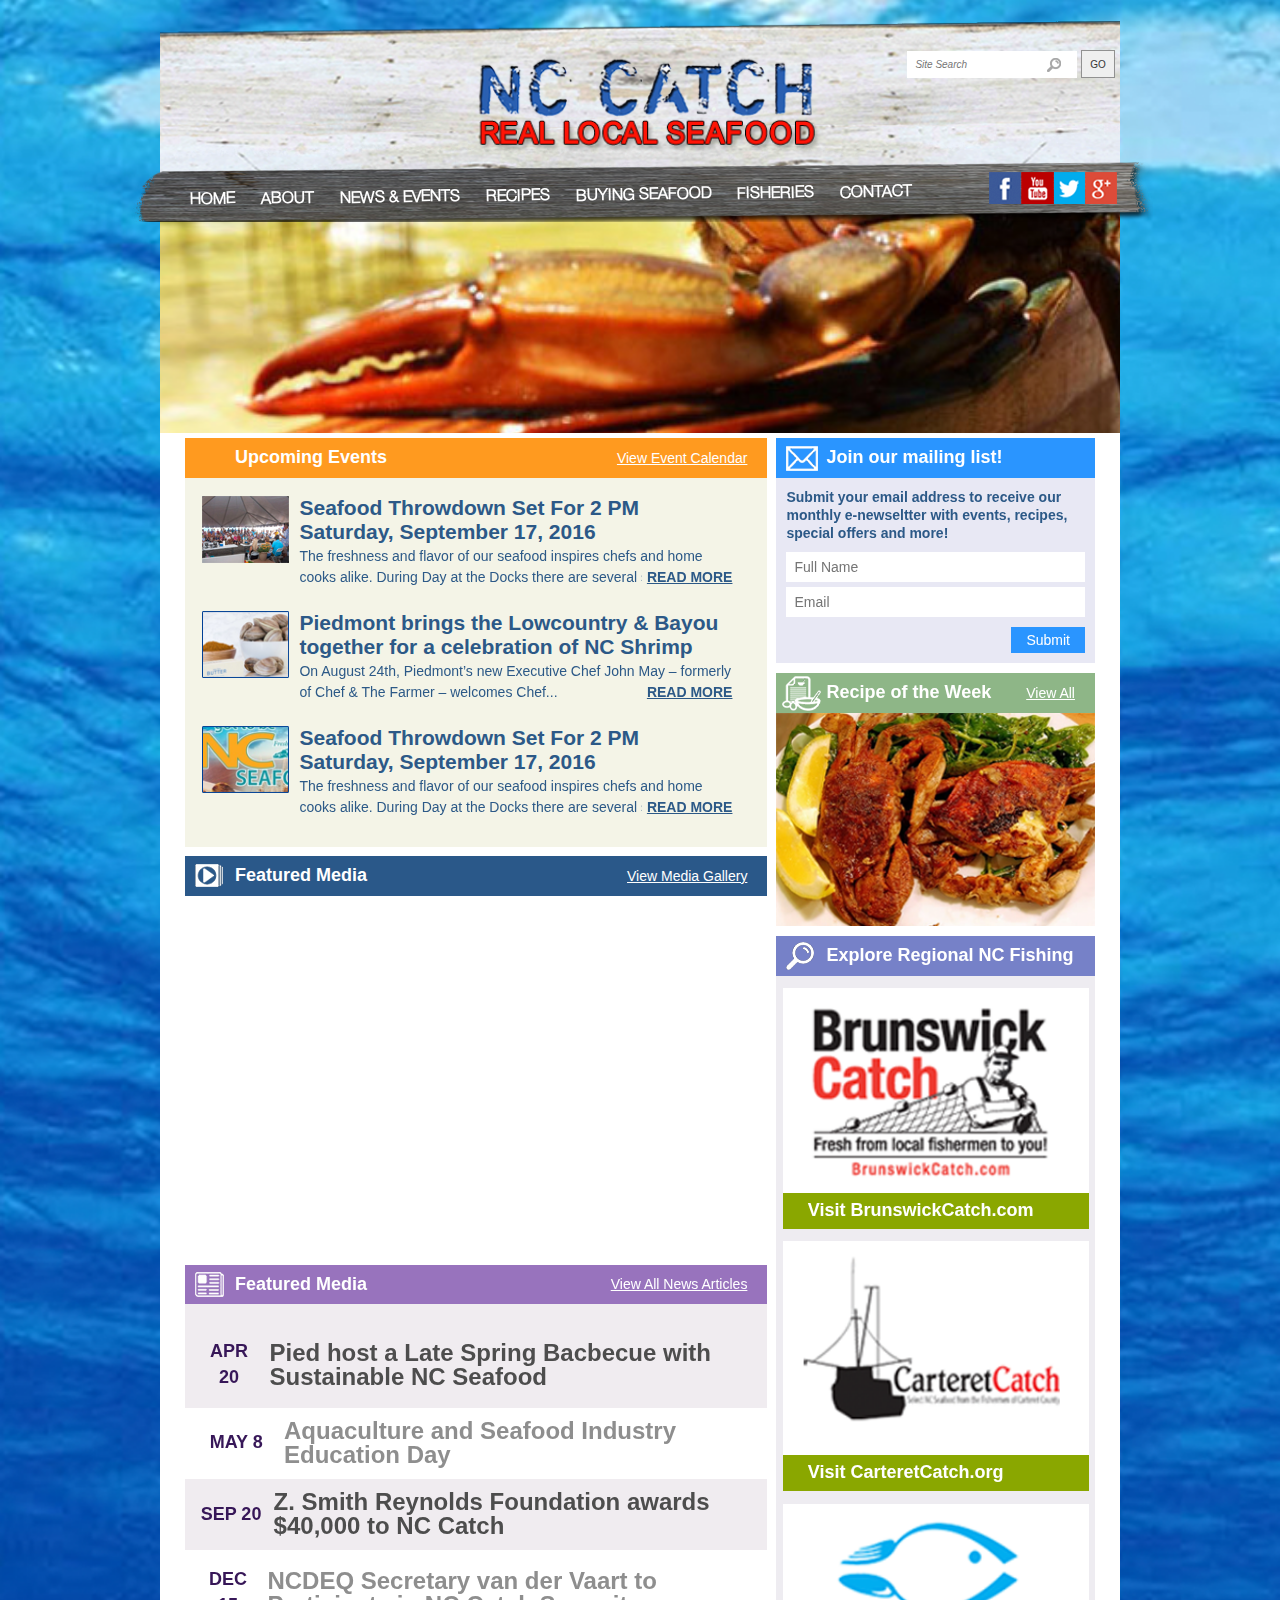
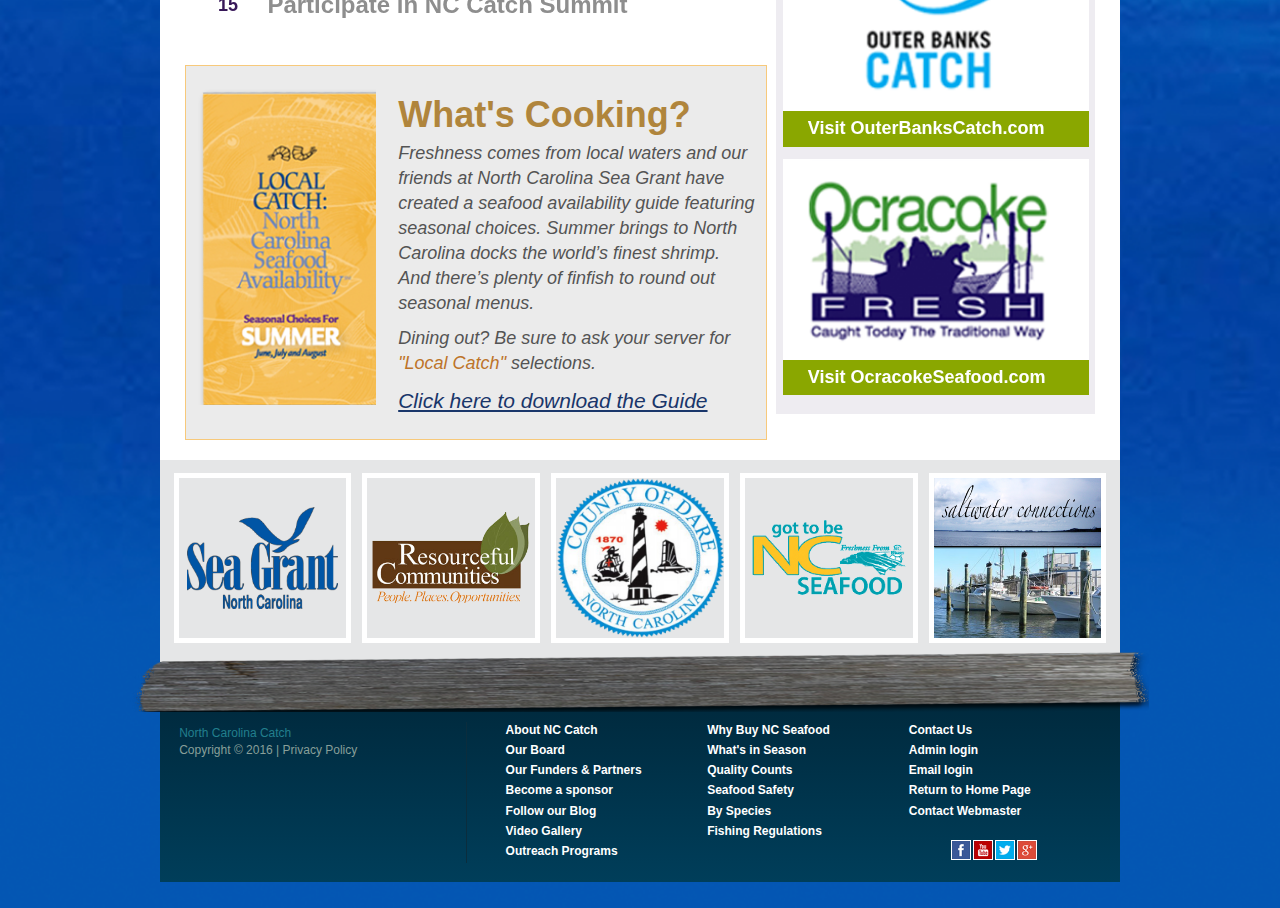
<file: index.html>
<!DOCTYPE html>
<html>
	<head>
		<meta name="viewport" content="width=device-width, initial-scale=1.0">
		<meta charset="utf-8">
		<title>NC Catch</title>
		<link rel="stylesheet" href="css/bootstrap.min.css">
		<link rel="stylesheet" href="css/components/form-components.css">
		<link rel="stylesheet" href="css/components/titles.css">
		<link rel="stylesheet" href="css/components/article.css">
		<link rel="stylesheet" href="css/main.css">
		<link rel="stylesheet" href="css/main-header.css">
		<link rel="stylesheet" href="css/main-banner.css">
		<link rel="stylesheet" href="css/main-content.css">
		<link rel="stylesheet" href="css/main-footer.css">
		<script src="javascript/libs/jquery.min.js"></script>
		<script src="javascript/libs/bootstrap.min.js"></script>
		<script src="javascript/libs/parallax.min.js"></script>
		<script src="javascript/ui-script.js"></script>
	</head>
	<body>
		<main class="nc-catch-main">
			<header class="main-header cont">
	            <button type="button" class="navbar-toggle collapsed" data-toggle="collapse" data-target="#navbar" aria-expanded="false" aria-controls="navbar">
	            	<span class="sr-only">Toggle navigation</span>
		            <span class="icon-bar"></span>
		            <span class="icon-bar"></span>
		            <span class="icon-bar"></span>
		        </button>
		        <div class="main-header-logo">
					<div></div>
					<div class="main-header-logo-img">
						<img src="img/nc-catch-logo.png" alt="Nc catch logo">
					</div>
					<form class="main-header-logo-search">
						<div class="default-text-input">
							<input type="text" placeholder="Site Search">
						</div>
						<input type="button" value="GO" class="default-submit">
					</form>
				</div>
		        <div aria-expanded="false" id="navbar" class="navbar-collapse collapse main-header-collapse">
		            <nav class="main-header-menu big-cont">
						<ul class="main-header-menu-nav">
							<li class="main-header-menu-nav-element">
								<a href="#">home</a>
								<ul class="main-header-submenu">
									<li>
										<a href="#">Follow Our Blog</a>
									</li>
									<li>
										<a href="#">Outreach</a>
									</li>
									<li>
										<a href="#">Video Gallery</a>
									</li>
									<li>
										<a href="#">2016 Annual Catch Summit</a>
									</li>
									<li>
										<a href="#">Catch Summit Archives</a>
									</li>
								</ul>
							</li>
							<li class="main-header-menu-nav-element">
								<a href="#">about</a>
								<ul class="main-header-submenu">
									<li>
										<a href="#">Follow Our Blog</a>
									</li>
									<li>
										<a href="#">Outreach</a>
									</li>
									<li>
										<a href="#">Video Gallery</a>
									</li>
									<li>
										<a href="#">2016 Annual Catch Summit</a>
									</li>
									<li>
										<a href="#">Catch Summit Archives</a>
									</li>
								</ul>
							</li>
							<li class="main-header-menu-nav-element">
								<a href="#">news & events</a>
								<ul class="main-header-submenu">
									<li>
										<a href="#">Follow Our Blog</a>
									</li>
									<li>
										<a href="#">Outreach</a>
									</li>
									<li>
										<a href="#">Video Gallery</a>
									</li>
									<li>
										<a href="#">2016 Annual Catch Summit</a>
									</li>
									<li>
										<a href="#">Catch Summit Archives</a>
									</li>
								</ul>
							</li>
							<li class="main-header-menu-nav-element">
								<a href="#">recipes</a>
								<ul class="main-header-submenu">
									<li>
										<a href="#">Follow Our Blog</a>
									</li>
									<li>
										<a href="#">Outreach</a>
									</li>
									<li>
										<a href="#">Video Gallery</a>
									</li>
									<li>
										<a href="#">2016 Annual Catch Summit</a>
									</li>
									<li>
										<a href="#">Catch Summit Archives</a>
									</li>
								</ul>
							</li>
							<li class="main-header-menu-nav-element">
								<a href="#">buying seafood</a>
								<ul class="main-header-submenu">
									<li>
										<a href="#">Follow Our Blog</a>
									</li>
									<li>
										<a href="#">Outreach</a>
									</li>
									<li>
										<a href="#">Video Gallery</a>
									</li>
									<li>
										<a href="#">2016 Annual Catch Summit</a>
									</li>
									<li>
										<a href="#">Catch Summit Archives</a>
									</li>
								</ul>
							</li>
							<li class="main-header-menu-nav-element">
								<a href="#">fisheries</a>
								<ul class="main-header-submenu">
									<li>
										<a href="#">Follow Our Blog</a>
									</li>
									<li>
										<a href="#">Outreach</a>
									</li>
									<li>
										<a href="#">Video Gallery</a>
									</li>
									<li>
										<a href="#">2016 Annual Catch Summit</a>
									</li>
									<li>
										<a href="#">Catch Summit Archives</a>
									</li>
								</ul>
							</li>
							<li class="main-header-menu-nav-element">
								<a href="#">contact</a>
								<ul class="main-header-submenu">
									<li>
										<a href="#">Follow Our Blog</a>
									</li>
									<li>
										<a href="#">Outreach</a>
									</li>
									<li>
										<a href="#">Video Gallery</a>
									</li>
									<li>
										<a href="#">2016 Annual Catch Summit</a>
									</li>
									<li>
										<a href="#">Catch Summit Archives</a>
									</li>
								</ul>
							</li>
						</ul>
						<div class="main-header-menu-socials">
							<a href="#">
								<img src="img/facebook.png" alt="facebook-icon">
							</a>
							<a href="#">
								<img src="img/youtube.png" alt="youtube-icon">
							</a>
							<a href="#">
								<img src="img/twitter.png" alt="twitter-icon">
							</a>
							<a href="#">
								<img src="img/google.png" alt="google-icon">
							</a>
						</div>
					</nav>
		        </div>
		    </header>
		    <section class="main-banner cont">
		    	
		    </section>
			<div class="main-content cont">
				<section class="main-content-main">
					<div class="main-content-events">
						<div class="title events-title">
							<h4 class="title-text">Upcoming Events</h4>
							<a class="title-link" href="#">View Event Calendar</a>
						</div>
						<div class="main-content-event">
							<img src="img/event-thumbnail.png" class="main-content-event-image" alt="Thumbnail">
							<div class="main-content-event-block">
								<div class="main-content-event-title">
									Seafood Throwdown Set For 2 PM Saturday, September 17, 2016
								</div>
								<div class="main-content-event-text">
									The freshness and flavor of our seafood inspires chefs and home cooks alike. During Day at the Docks there are several small...    
									<a href="" class="main-content-event-readmore">READ MORE</a>
								</div>
							</div>
						</div>
						<div class="main-content-event">
							<img src="img/thumbnail-2.png" class="main-content-event-image" alt="Thumbnail">
							<div class="main-content-event-block">
								<div class="main-content-event-title">
									Piedmont brings the Lowcountry & Bayou together for a celebration of NC Shrimp
								</div>
								<div class="main-content-event-text">
									On August 24th, Piedmont’s new Executive Chef John May – formerly of Chef & The Farmer – welcomes Chef...   
									<a href="" class="main-content-event-readmore">READ MORE</a>
								</div>
							</div>
						</div>
						<div class="main-content-event">
							<img src="img/thumbnail-3.png" class="main-content-event-image" alt="Thumbnail">
							<div class="main-content-event-block">
								<div class="main-content-event-title">
									Seafood Throwdown Set For 2 PM Saturday, September 17, 2016
								</div>
								<div class="main-content-event-text">
									The freshness and flavor of our seafood inspires chefs and home cooks alike. During Day at the Docks there are several small...    
									<a href="" class="main-content-event-readmore">READ MORE</a>
								</div>
							</div>
						</div>
					</div>
					<div class="main-content-media">
						<div class="title media-title">
							<h4 class="title-text">Featured Media</h4>
							<a class="title-link" href="#">View Media Gallery</a>
						</div>
						<iframe class="main-content-media-video" src="https://www.youtube.com/embed/S-EXNounv-U" frameborder="0" allowfullscreen></iframe>
					</div>
					<div class="main-content-news">
						<div class="title news-title">
							<h4 class="title-text">Featured Media</h4>
							<a class="title-link" href="#">View All News Articles</a>
						</div>
						<div class="main-content-news-single">
							<div class="main-content-news-data">
								APR 20
							</div>
							<div class="main-content-news-title">
								Pied host a Late Spring Bacbecue with Sustainable NC Seafood
							</div>
						</div>
						<div class="main-content-news-single">
							<div class="main-content-news-data">
								MAY 8
							</div>
							<div class="main-content-news-title">
								Aquaculture and Seafood Industry Education Day
							</div>
						</div>
						<div class="main-content-news-single">
							<div class="main-content-news-data">
								SEP 20
							</div>
							<div class="main-content-news-title">
								Z. Smith Reynolds Foundation awards $40,000 to NC Catch 
							</div>
						</div>
						<div class="main-content-news-single">
							<div class="main-content-news-data">
								DEC 15
							</div>
							<div class="main-content-news-title">
								NCDEQ Secretary van der Vaart to Participate in NC Catch Summit
							</div>
						</div>
					</div>
					<div class="main-cooking-book">
						<img src="img/seafood-guide.png" alt="Seafood Guide" class="main-cooking-book-img">
						<div class="main-cooking-book-content">
							<header class="main-cooking-book-title">
								What's Cooking?
							</header>
							<p class="main-cooking-book-text">
								Freshness comes from local waters and our friends at North Carolina Sea Grant have created a seafood availability guide featuring seasonal choices. Summer brings to North Carolina docks the world’s finest shrimp. And there’s plenty of finfish to round out seasonal menus.
							</p>
							<p class="main-cooking-book-text">
								Dining out? Be sure to ask your server for <a href="#" class="main-cooking-book-text-link">"Local Catch"</a> selections.
							</p>
							<footer class="main-cooking-book-footer">
								<a href="#">Click here to download the Guide</a>
							</footer>
						</div>
					</div>
				</section>
				<aside class="main-content-additional">
					<div class="main-content-mailing">
						<div class="title mailing-title">
							<h4 class="title-text">Join our mailing list!</h4>
						</div>
						<form class="main-content-mailing-text">
							<p>
								Submit your email address to receive our monthly e-newseltter with events, recipes, special offers and more!
							</p>   
							<input class="default-input" placeholder="Full Name" type="text">
							<input class="default-input" placeholder="Email" type="email">
							<input class="default-button main-content-mailing-submit" type="submit" value="Submit">
						</form>
					</div>
					<div class="main-content-additional-banner">
						<header class="title recipe-title">
							<h4 class="title-text">Recipe of the Week</h4>
							<a class="title-link" href="#">View All</a>
						</header>
						<img src="img/recipe-photo.png" alt="Recipe photo">
					</div>
					<div class="main-content-additional-banner multiple-banners">
						<header class="title explore-title">
							<h4 class="title-text">Explore Regional NC Fishing</h4>
						</header>
						<img src="img/brunswick-catch.png" alt="Recipe photo">
						<a href="#" class="main-banner-link">Visit BrunswickCatch.com</a>

						<img src="img/cartaret-catch.png" alt="Recipe photo">
						<a href="#" class="main-banner-link">Visit CarteretCatch.org</a>

						<img src="img/outer-banks-catch.png" alt="Recipe photo">
						<a href="#" class="main-banner-link">Visit OuterBanksCatch.com</a>

						<img src="img/ocracoke-fresh.png" alt="Recipe photo">
						<a href="#" class="main-banner-link">Visit OcracokeSeafood.com</a>
					</div>
				</aside>
			</div>
			<div class="main-sponsors cont">
				<div class="main-sponsors-single">
					<span class="main-sponsors-centrer">
						<a href="#">
							<img src="img/sea.png" alt="Sea Grunt">
						</a>
					</span>
				</div>
				<div class="main-sponsors-single">
					<span class="main-sponsors-centrer">
						<a href="#">
							<img src="img/resource.png" alt="Resourceful Communities">
						</a>
					</span>
				</div>
				<div class="main-sponsors-single">
					<span class="main-sponsors-centrer">
						<a href="#">
							<img src="img/country_of_dare.png" alt="Country of dare">
						</a>
					</span>
				</div>
				<div class="main-sponsors-single">
					<span class="main-sponsors-centrer">
						<a href="#">
							<img src="img/gtb_seafood.png" alt="NC seafood">
						</a>
					</span>
				</div>
				<div class="main-sponsors-single">
					<span class="main-sponsors-centrer">
						<a href="#">
							<img src="img/saltwinter.png" alt="Saltwinter connections">
						</a>
					</span>
				</div>
			</div>
			<footer class="main-footer cont">
				<div class="main-footer-top-header big-cont">
				</div>
				<div class="main-footer-content">
					<div class="main-footer-content-copyright">
						<a href="#" class="main-footer-content-copyright-place">North Carolina Catch</a>
						<p class="main-footer-content-copyright-text">Copyright © 2016 | Privacy Policy</p>
					</div>
					<div class="main-footer-list">
						<a href="#" class="main-footer-list-element">
							About NC Catch
						</a>
						<a href="#" class="main-footer-list-element">
							Our Board
						</a>
						<a href="#" class="main-footer-list-element">
							Our Funders & Partners
						</a>
						<a href="#" class="main-footer-list-element">
							Become a sponsor
						</a>
						<a href="#" class="main-footer-list-element">
							Follow our Blog
						</a>
						<a class="main-footer-list-element">
							Video Gallery
						</a>
						<a href="#" class="main-footer-list-element">
							Outreach Programs
						</a>
					</div>
					<div class="main-footer-list">
						<a href="#" class="main-footer-list-element">
							Why Buy NC Seafood
						</a>
						<a href="#" class="main-footer-list-element">
							What's in Season
						</a>
						<a href="#" class="main-footer-list-element">
							Quality Counts
						</a>
						<a href="#" class="main-footer-list-element">
							Seafood Safety
						</a>
						<a href="#" class="main-footer-list-element">
							By Species
						</a>
						<a href="#" class="main-footer-list-element">
							Fishing Regulations
						</a>
					</div>
					<div class="main-footer-list">
						<a href="#" class="main-footer-list-element">
							Contact Us
						</a>
						<a href="#" class="main-footer-list-element">
							Admin login
						</a>
						<a href="#" class="main-footer-list-element">
							Email login
						</a>
						<a href="#" class="main-footer-list-element">
							Return to Home Page
						</a>
						<a href="#" class="main-footer-list-element">
							Contact Webmaster
						</a>
						<div class="main-footer-menu-socials">
							<a href="#">
								<img src="img/facebook.png" alt="facebook-icon">
							</a>
							<a href="#">
								<img src="img/youtube.png" alt="youtube-icon">
							</a>
							<a href="#">
								<img src="img/twitter.png" alt="twitter-icon">
							</a>
							<a href="#">
								<img src="img/google.png" alt="google-icon">
							</a>
						</div>
					</div>
				</div>
			</footer>
		</main>
	</body>
</html>
</file>
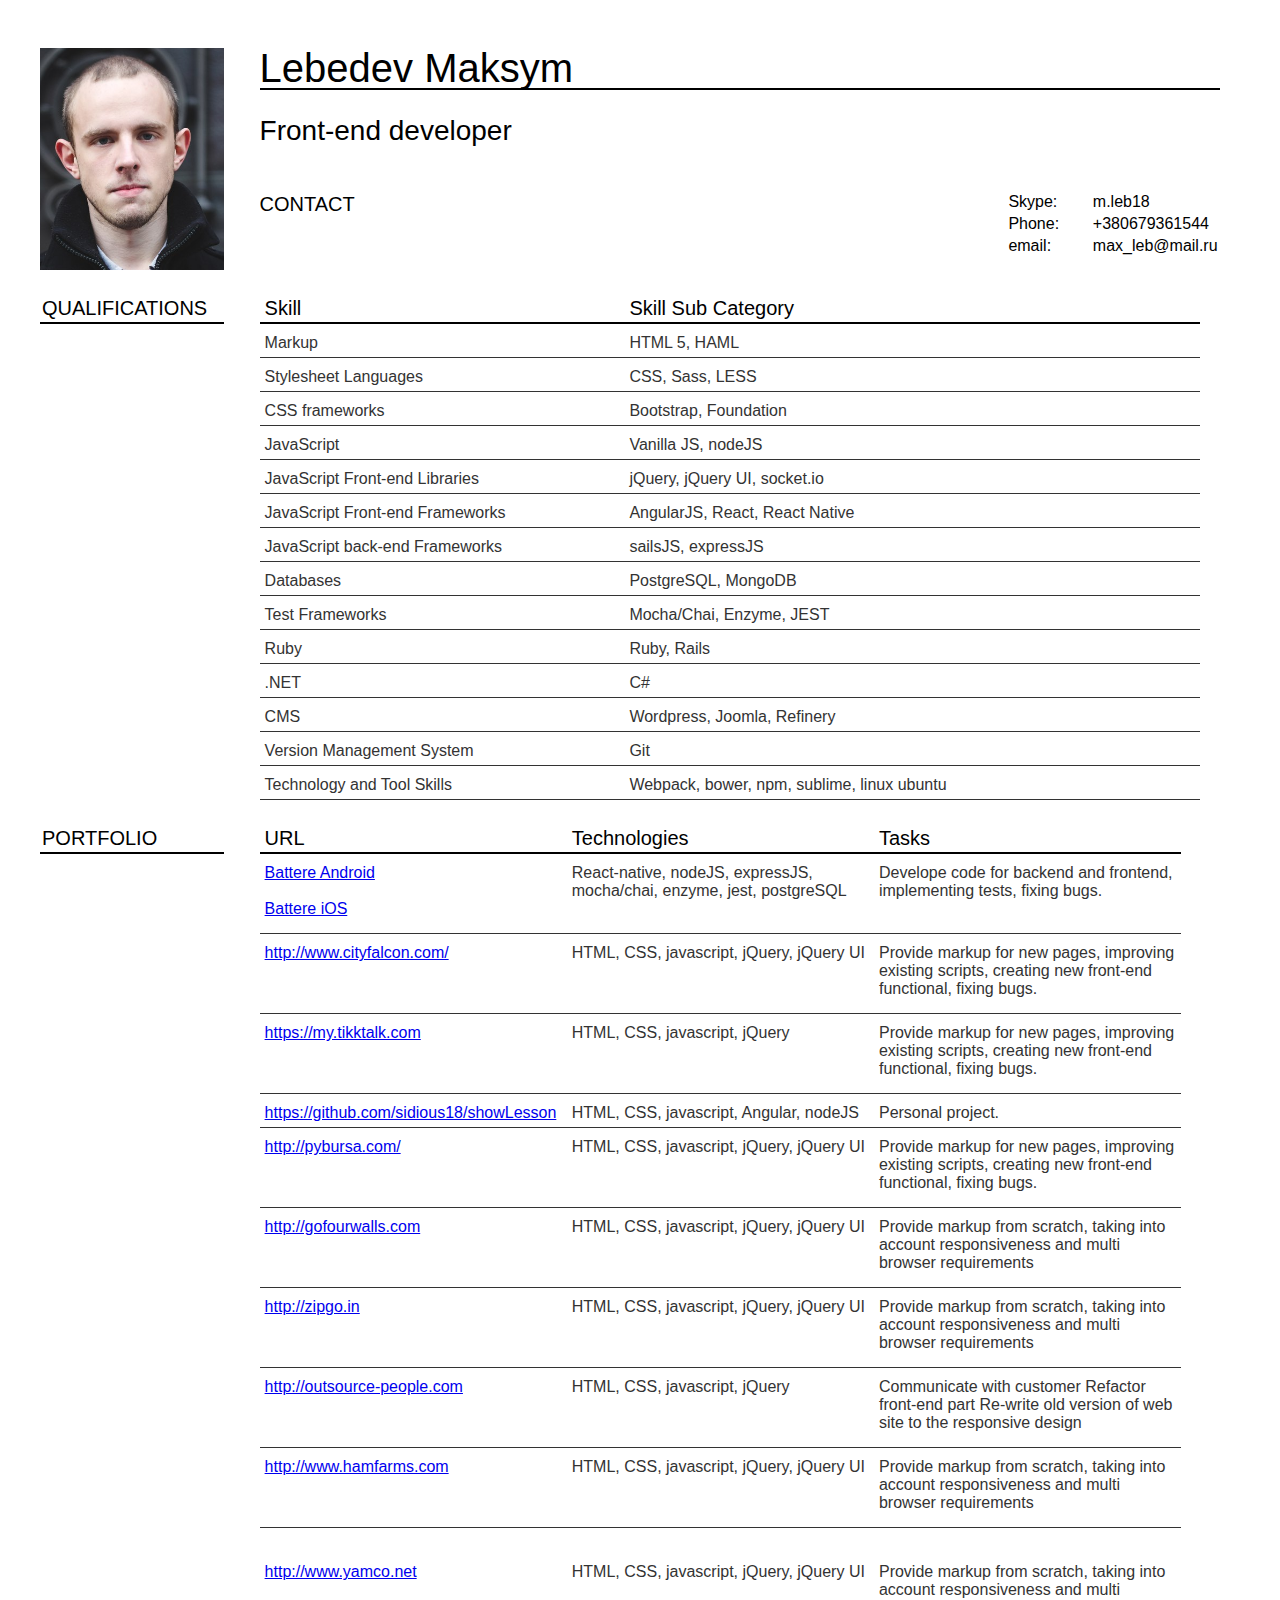
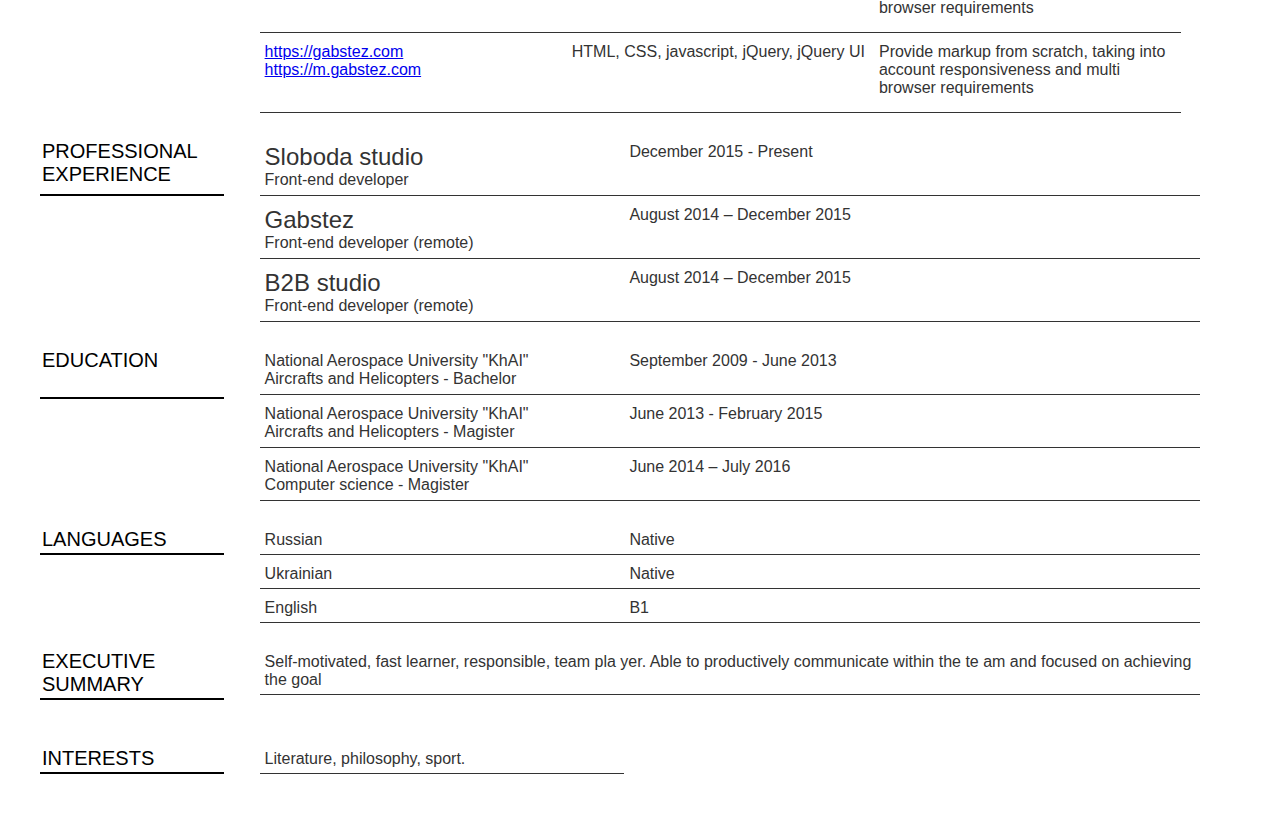
<file: cv.html>
<!DOCTYPE html>
<html>
  <head>
    <meta charset="utf-8">
    <title>My CV</title>
    <link rel="stylesheet" href="css/index.css">
  </head>
  <body>
    <header class="cv-header">
      <img src="img/my_face.png" alt="My avatar" class="cv-header-photo" />
      <div class="cv-header-info">
        <h2 class="cv-header-info-title">
          Lebedev Maksym
        </h2>
        <h3 class="cv-header-info-position">
          Front-end developer
        </h3>
        <div class="cv-header-info-contact">
          <div class="cv-header-info-contact-label">
            contact
          </div>
          <div class="cv-header-info-contacts">
            <h4>
              <span>Skype:</span> m.leb18
            </h4>
            <h4>
              <span>Phone:</span> +380679361544
            </h4>
            <h4>
              <span>email:</span> max_leb@mail.ru
            </h4>
          </div>
        </div>
      </div>
    </header>
    <section class="cont">
      <h3 class="section-label">
        Qualifications
      </h3>
      <div class="section-cont">
        <h3 class="skill">
          Skill
        </h3>
        <h3 class="skill-sub">
          Skill Sub Category
        </h3>
        <h4 class="skill-small">
          Markup
        </h4>
        <h4 class="subskill-small">
          HTML 5, HAML
        </h4>
        <h4 class="skill-small">
          Stylesheet Languages
        </h4>
        <h4 class="subskill-small">
          CSS, Sass, LESS
        </h4>
        <h4 class="skill-small">
          CSS frameworks
        </h4>
        <h4 class="subskill-small">
          Bootstrap, Foundation
        </h4>
        <h4 class="skill-small">
          JavaScript
        </h4>
        <h4 class="subskill-small">
          Vanilla JS, nodeJS
        </h4>
        <h4 class="skill-small">
          JavaScript Front-end Libraries
        </h4>
        <h4 class="subskill-small">
          jQuery, jQuery UI, socket.io
        </h4>
        <h4 class="skill-small">
          JavaScript Front-end Frameworks
        </h4>
        <h4 class="subskill-small">
          AngularJS, React, React Native
        </h4>
        <h4 class="skill-small">
          JavaScript back-end Frameworks
        </h4>
        <h4 class="subskill-small">
          sailsJS, expressJS
        </h4>
        <h4 class="skill-small">
          Databases
        </h4>
        <h4 class="subskill-small">
          PostgreSQL, MongoDB
        </h4>
        <h4 class="skill-small">
          Test Frameworks
        </h4>
        <h4 class="subskill-small">
          Mocha/Chai, Enzyme, JEST
        </h4>
        <h4 class="skill-small">
          Ruby
        </h4>
        <h4 class="subskill-small">
          Ruby, Rails
        </h4>
        <h4 class="skill-small">
          .NET
        </h4>
        <h4 class="subskill-small">
          C#
        </h4>
        <h4 class="skill-small">
          CMS
        </h4>
        <h4 class="subskill-small">
          Wordpress, Joomla, Refinery
        </h4>
        <h4 class="skill-small">
          Version Management System
        </h4>
        <h4 class="subskill-small">
          Git
        </h4>
        <h4 class="skill-small">
          Technology and Tool Skills
        </h4>
        <h4 class="subskill-small">
          Webpack, bower, npm, sublime, linux ubuntu
        </h4>
      </div>
    </section>
    <section class="cont">
      <h3 class="section-label">
        Portfolio
      </h3>
      <div class="section-cont">
        <h3 class="url">
          URL
        </h3>
        <h3 class="technologies">
          Technologies
        </h3>
        <h3 class="tasks">
          Tasks
        </h3>
        <h4 class="url height-75">
          <a href="https://play.google.com/store/apps/details?id=com.battereapp">Battere Android</a></br></br>
          <a href="https://itunes.apple.com/us/app/battere/id958862691?mt=8">Battere iOS</a>
        </h4>
        <h4 class="technologies height-75">
          React-native, nodeJS, expressJS, mocha/chai, enzyme, jest, postgreSQL
        </h4>
        <h4 class="tasks height-75">
          Develope code for backend and frontend, implementing tests, fixing bugs.
        </h4>
        <h4 class="url height-75">
          <a href="http://www.cityfalcon.com/">http://www.cityfalcon.com/</a>
        </h4>
        <h4 class="technologies height-75">
          HTML, CSS, javascript, jQuery, jQuery UI
        </h4>
        <h4 class="tasks height-75">
          Provide markup for new pages, improving existing scripts, creating new front-end functional, fixing bugs.
        </h4>
        <h4 class="url height-75">
          <a href="https://my.tikktalk.com">https://my.tikktalk.com</a>
        </h4>
        <h4 class="technologies height-75">
          HTML, CSS, javascript, jQuery
        </h4>
        <h4 class="tasks height-75">
          Provide markup for new pages, improving existing scripts, creating new front-end functional, fixing bugs.
        </h4>
        <h4 class="url">
          <a href="https://github.com/sidious18/showLesson">https://github.com/sidious18/showLesson</a>
        </h4>
        <h4 class="technologies">
          HTML, CSS, javascript, Angular, nodeJS
        </h4>
        <h4 class="tasks">
          Personal project.
        </h4>
        <h4 class="url height-75">
          <a href="http://pybursa.com/">http://pybursa.com/</a>
        </h4>
        <h4 class="technologies height-75">
          HTML, CSS, javascript, jQuery, jQuery UI
        </h4>
        <h4 class="tasks height-75">
          Provide markup for new pages, improving existing scripts, creating new front-end functional, fixing bugs.
        </h4>
        <h4 class="url height-75">
          <a href="http://gofourwalls.com">http://gofourwalls.com</a>
        </h4>
        <h4 class="technologies height-75">
          HTML, CSS, javascript, jQuery, jQuery UI
        </h4>
        <h4 class="tasks height-75">
          Provide markup from scratch, taking into account responsiveness and multi browser requirements
        </h4>
        <h4 class="url height-75">
          <a href="http://zipgo.in">http://zipgo.in</a>
        </h4>
        <h4 class="technologies height-75">
          HTML, CSS, javascript, jQuery, jQuery UI
        </h4>
        <h4 class="tasks height-75">
          Provide markup from scratch, taking into account responsiveness and multi browser requirements
        </h4>
        <h4 class="url height-75">
          <a href="http://outsource-people.com">http://outsource-people.com</a>
        </h4>
        <h4 class="technologies height-75">
          HTML, CSS, javascript, jQuery
        </h4>
        <h4 class="tasks height-75">
          Communicate with customer Refactor front-end part Re-write old version of web site to the responsive design
        </h4>
        <h4 class="url height-75">
          <a href="http://www.hamfarms.com">http://www.hamfarms.com</a>
        </h4>
        <h4 class="technologies height-75">
          HTML, CSS, javascript, jQuery, jQuery UI
        </h4>
        <h4 class="tasks height-75">
          Provide markup from scratch, taking
into account responsiveness and multi
browser requirements
        </h4>
        <h4 class="url height-75" style="margin-top:30px">
          <a href="http://www.yamco.net">http://www.yamco.net</a>
        </h4>
        <h4 class="technologies height-75" style="margin-top:30px">
          HTML, CSS, javascript, jQuery, jQuery UI
        </h4>
        <h4 class="tasks height-75" style="margin-top:30px">
          Provide markup from scratch, taking
into account responsiveness and multi
browser requirements
        </h4>
        <h4 class="url height-75">
          <a href="https://gabstez.com">https://gabstez.com</a> <br>
          <a href="https://m.gabstez.com">https://m.gabstez.com</a>
        </h4>
        <h4 class="technologies height-75">
          HTML, CSS, javascript, jQuery, jQuery UI
        </h4>
        <h4 class="tasks height-75">
          Provide markup from scratch, taking
into account responsiveness and multi
browser requirements
        </h4>
      </div>
    </section>
    <section class="cont">
      <h3 class="section-label" style="height:58px">
        PROFESSIONAL EXPERIENCE
      </h3>
      <div class="section-cont">
        <h4 class="skill-small height-60">
          <span>Sloboda studio</span><br>
          Front-end developer
        </h4>
        <h4 class="subskill-small height-60">
          December 2015 - Present
        </h4>
        <h4 class="skill-small height-60">
          <span>Gabstez</span><br>
          Front-end developer (remote)
        </h4>
        <h4 class="subskill-small height-60">
          August 2014 – December 2015
        </h4>
        <h4 class="skill-small height-60">
          <span>B2B studio</span><br>
          Front-end developer (remote)
        </h4>
        <h4 class="subskill-small height-60">
          August 2014 – December 2015
        </h4>
      </div>
    </section>
    <section class="cont">
      <h3 class="section-label">
        EDUCATION <br>
        &nbsp;
      </h3>
      <div class="section-cont">
        <h4 class="skill-small height-60" style="height:48px">
          National Aerospace University "KhAI"<br>
          Aircrafts and Helicopters - Bachelor
        </h4>
        <h4 class="subskill-small height-60" style="height:48px">
          September 2009 - June 2013
        </h4>
        <h4 class="skill-small height-60" style="height:48px">
          National Aerospace University "KhAI" <br>
          Aircrafts and Helicopters - Magister
        </h4>
        <h4 class="subskill-small height-60" style="height:48px">
          June 2013 - February 2015
        </h4>
        <h4 class="skill-small height-60" style="height:48px">
          National Aerospace University "KhAI"<br>
          Computer science - Magister
        </h4>
        <h4 class="subskill-small height-60" style="height:48px">
          June 2014 – July 2016
        </h4>
      </div>
    </section>
    <section class="cont">
      <h3 class="section-label">
        LANGUAGES
      </h3>
      <div class="section-cont">
        <h4 class="skill-small">
          Russian
        </h4>
        <h4 class="subskill-small">
          Native
        </h4>
        <h4 class="skill-small">
          Ukrainian
        </h4>
        <h4 class="subskill-small">
          Native
        </h4>
        <h4 class="skill-small">
          English
        </h4>
        <h4 class="subskill-small">
          B1
        </h4>
      </div>
    </section>
    <section class="cont">
      <h3 class="section-label">
        EXECUTIVE SUMMARY
      </h3>
      <div class="section-cont">
        <h4 class="skill-small" style="width:98%; height:47px;">
          Self-motivated, fast learner, responsible, team pla
yer. Able to productively communicate within the te
am and
focused on achieving the goal
        </h4>
      </div>
    </section>
    <section class="cont">
      <h3 class="section-label">
        INTERESTS
      </h3>
      <div class="section-cont">
        <h4 class="skill-small">
          Literature, philosophy, sport.
        </h4>
      </div>
    </section>
  </body>
</html>
</file>
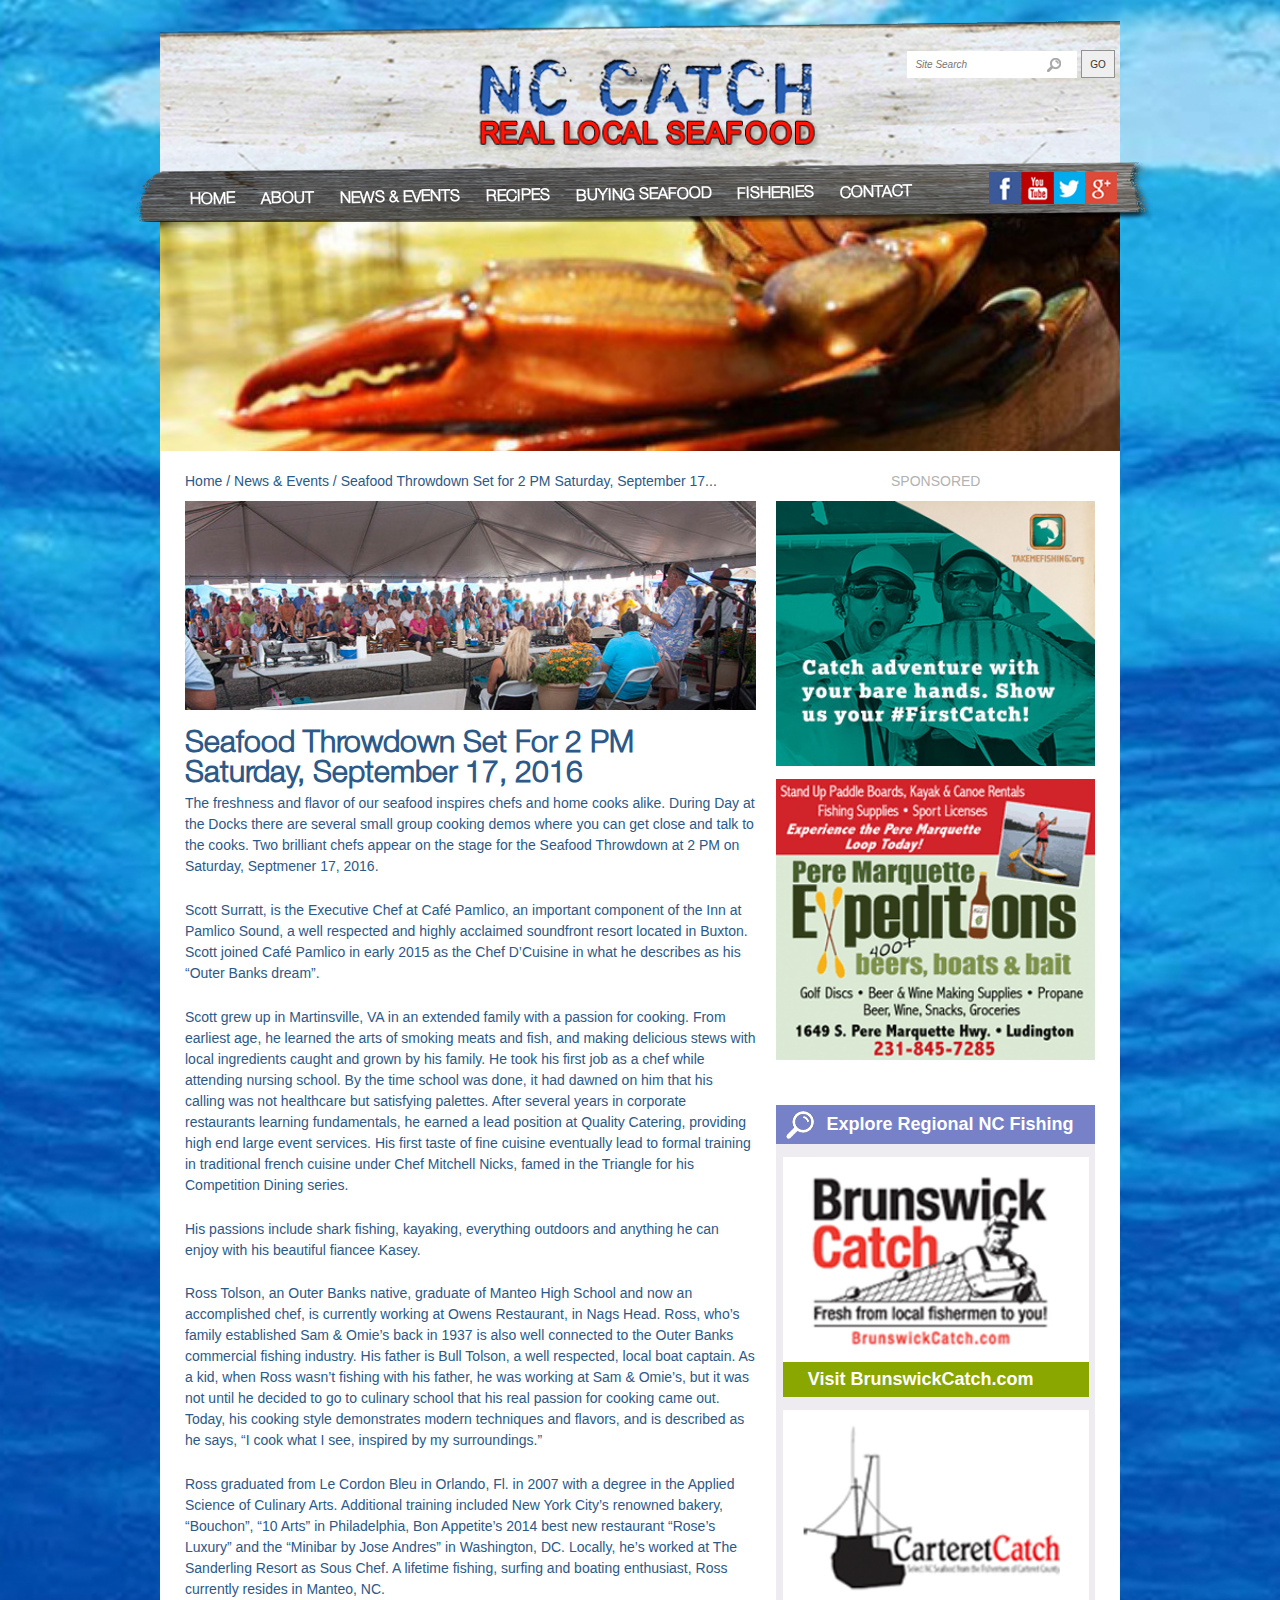
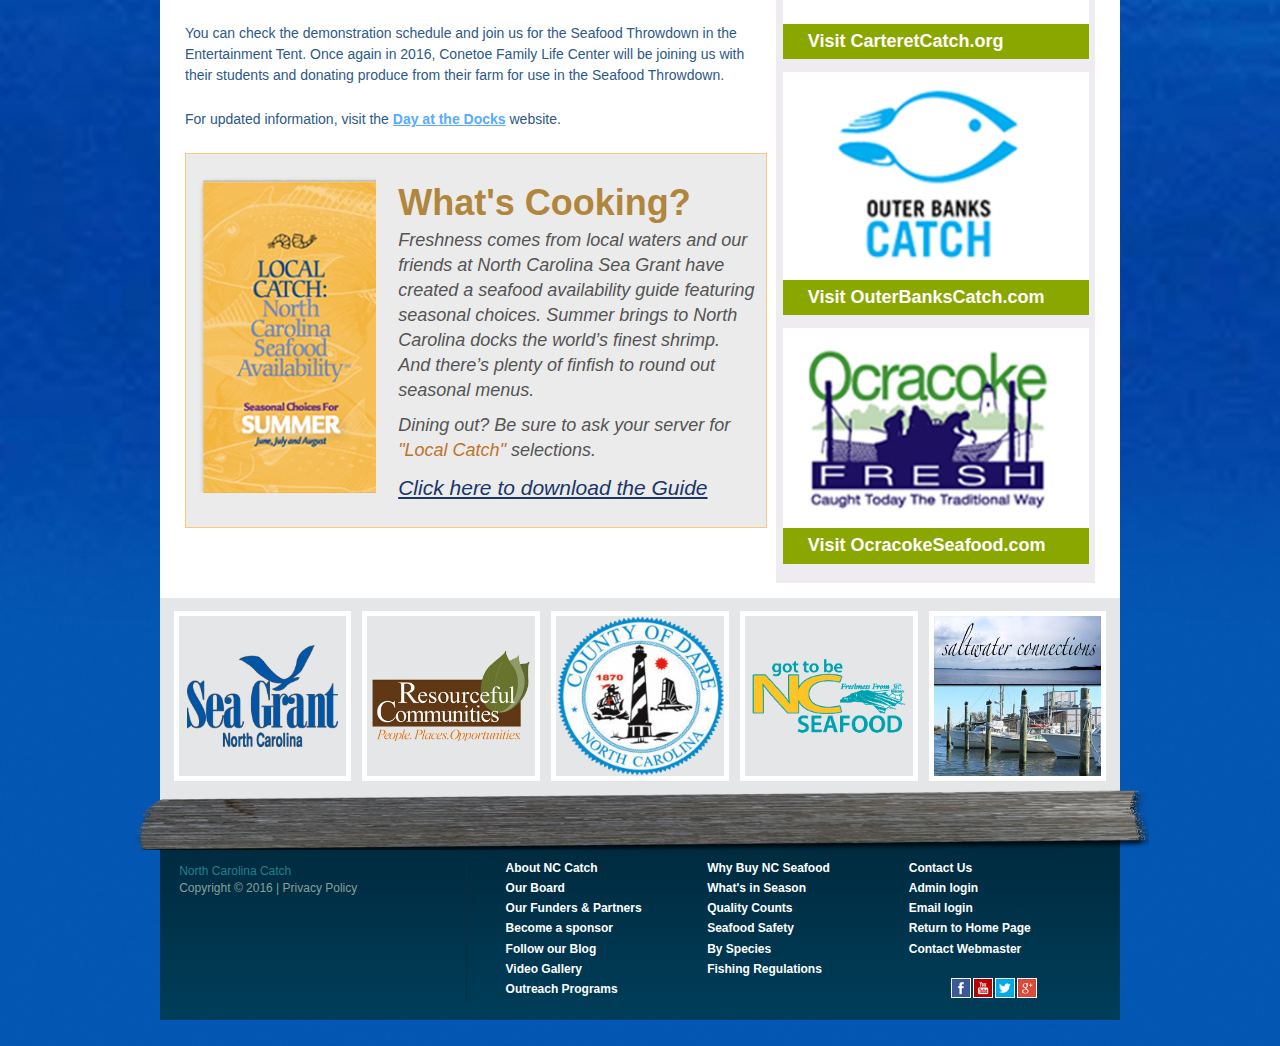
<file: secondary.html>
<!DOCTYPE html>
<html>
	<head>
		<meta name="viewport" content="width=device-width, initial-scale=1.0">
		<meta charset="utf-8">
		<title>NC Catch</title>
		<link rel="stylesheet" href="css/bootstrap.min.css">
		<link rel="stylesheet" href="css/components/form-components.css">
		<link rel="stylesheet" href="css/components/titles.css">
		<link rel="stylesheet" href="css/components/article.css">
		<link rel="stylesheet" href="css/main.css">
		<link rel="stylesheet" href="css/main-header.css">
		<link rel="stylesheet" href="css/main-banner.css">
		<link rel="stylesheet" href="css/main-content.css">
		<link rel="stylesheet" href="css/main-footer.css">
		<script src="javascript/libs/jquery.min.js"></script>
		<script src="javascript/libs/bootstrap.min.js"></script>
		<script src="javascript/libs/parallax.min.js"></script>
		<script src="javascript/ui-script.js"></script>
	</head>
	<body>
		<main class="nc-catch-main">
			<header class="main-header cont">
	            <button type="button" class="navbar-toggle collapsed" data-toggle="collapse" data-target="#navbar" aria-expanded="false" aria-controls="navbar">
	            	<span class="sr-only">Toggle navigation</span>
		            <span class="icon-bar"></span>
		            <span class="icon-bar"></span>
		            <span class="icon-bar"></span>
		        </button>
		        <div class="main-header-logo">
					<div></div>
					<div class="main-header-logo-img">
						<img src="img/nc-catch-logo.png" alt="Nc catch logo">
					</div>
					<form class="main-header-logo-search">
						<div class="default-text-input">
							<input type="text" placeholder="Site Search">
						</div>
						<input type="button" value="GO" class="default-submit">
					</form>
				</div>
		        <div aria-expanded="false" id="navbar" class="navbar-collapse collapse main-header-collapse">
		            <nav class="main-header-menu big-cont">
						<ul class="main-header-menu-nav">
							<li class="main-header-menu-nav-element">
								<a href="#">home</a>
								<ul class="main-header-submenu">
									<li>
										<a href="#">Follow Our Blog</a>
									</li>
									<li>
										<a href="#">Outreach</a>
									</li>
									<li>
										<a href="#">Video Gallery</a>
									</li>
									<li>
										<a href="#">2016 Annual Catch Summit</a>
									</li>
									<li>
										<a href="#">Catch Summit Archives</a>
									</li>
								</ul>
							</li>
							<li class="main-header-menu-nav-element">
								<a href="#">about</a>
								<ul class="main-header-submenu">
									<li>
										<a href="#">Follow Our Blog</a>
									</li>
									<li>
										<a href="#">Outreach</a>
									</li>
									<li>
										<a href="#">Video Gallery</a>
									</li>
									<li>
										<a href="#">2016 Annual Catch Summit</a>
									</li>
									<li>
										<a href="#">Catch Summit Archives</a>
									</li>
								</ul>
							</li>
							<li class="main-header-menu-nav-element">
								<a href="#">news & events</a>
								<ul class="main-header-submenu">
									<li>
										<a href="#">Follow Our Blog</a>
									</li>
									<li>
										<a href="#">Outreach</a>
									</li>
									<li>
										<a href="#">Video Gallery</a>
									</li>
									<li>
										<a href="#">2016 Annual Catch Summit</a>
									</li>
									<li>
										<a href="#">Catch Summit Archives</a>
									</li>
								</ul>
							</li>
							<li class="main-header-menu-nav-element">
								<a href="#">recipes</a>
								<ul class="main-header-submenu">
									<li>
										<a href="#">Follow Our Blog</a>
									</li>
									<li>
										<a href="#">Outreach</a>
									</li>
									<li>
										<a href="#">Video Gallery</a>
									</li>
									<li>
										<a href="#">2016 Annual Catch Summit</a>
									</li>
									<li>
										<a href="#">Catch Summit Archives</a>
									</li>
								</ul>
							</li>
							<li class="main-header-menu-nav-element">
								<a href="#">buying seafood</a>
								<ul class="main-header-submenu">
									<li>
										<a href="#">Follow Our Blog</a>
									</li>
									<li>
										<a href="#">Outreach</a>
									</li>
									<li>
										<a href="#">Video Gallery</a>
									</li>
									<li>
										<a href="#">2016 Annual Catch Summit</a>
									</li>
									<li>
										<a href="#">Catch Summit Archives</a>
									</li>
								</ul>
							</li>
							<li class="main-header-menu-nav-element">
								<a href="#">fisheries</a>
								<ul class="main-header-submenu">
									<li>
										<a href="#">Follow Our Blog</a>
									</li>
									<li>
										<a href="#">Outreach</a>
									</li>
									<li>
										<a href="#">Video Gallery</a>
									</li>
									<li>
										<a href="#">2016 Annual Catch Summit</a>
									</li>
									<li>
										<a href="#">Catch Summit Archives</a>
									</li>
								</ul>
							</li>
							<li class="main-header-menu-nav-element">
								<a href="#">contact</a>
								<ul class="main-header-submenu">
									<li>
										<a href="#">Follow Our Blog</a>
									</li>
									<li>
										<a href="#">Outreach</a>
									</li>
									<li>
										<a href="#">Video Gallery</a>
									</li>
									<li>
										<a href="#">2016 Annual Catch Summit</a>
									</li>
									<li>
										<a href="#">Catch Summit Archives</a>
									</li>
								</ul>
							</li>
						</ul>
						<div class="main-header-menu-socials">
							<a href="#">
								<img src="img/facebook.png" alt="facebook-icon">
							</a>
							<a href="#">
								<img src="img/youtube.png" alt="youtube-icon">
							</a>
							<a href="#">
								<img src="img/twitter.png" alt="twitter-icon">
							</a>
							<a href="#">
								<img src="img/google.png" alt="google-icon">
							</a>
						</div>
					</nav>
		        </div>
		    </header>
		    <section class="main-banner cont">
		    	<img src="img/banner-images.png" alt="Banner image">
		    </section>
			<div class="main-content cont">
				<section class="main-content-main">
					<div class="article-category">
						<a href="#">Home</a> /  <a href="#">News & Events</a> /  <a href="#">Seafood Throwdown Set for 2 PM Saturday, September 17...</a>
					</div>
					<div class="article-box">
						<img class="article-box-image" src="img/story-image.png" alt="Meeting">
						<h3 class="article-header">
							Seafood Throwdown Set For 2 PM Saturday, September 17, 2016
						</h3>
						<p class="article-paragraph">
							The freshness and flavor of our seafood inspires chefs and home cooks alike. During Day at the Docks there are several small group cooking demos where you can get close and talk to the cooks. Two brilliant chefs appear on the stage for the Seafood Throwdown at 2 PM on Saturday, Septmener 17, 2016.
						</p>
						<p class="article-paragraph">
							Scott Surratt, is the Executive Chef at Café Pamlico, an important component of the Inn at Pamlico Sound, a well respected and highly acclaimed soundfront resort located in Buxton. Scott joined Café Pamlico in early 2015 as the Chef D’Cuisine in what he describes as his “Outer Banks dream”.
						</p>
						<p class="article-paragraph">
							Scott grew up in Martinsville, VA in an extended family with a passion for cooking. From earliest age, he learned the arts of smoking meats and fish, and making delicious stews with local ingredients caught and grown by his family. He took his first job as a chef while attending nursing school. By the time school was done, it had dawned on him that his calling was not healthcare but satisfying palettes. After several years in corporate restaurants learning fundamentals, he earned a lead position at Quality Catering, providing high end large event services. His first taste of fine cuisine eventually lead to formal training in traditional french cuisine under Chef Mitchell Nicks, famed in the Triangle for his Competition Dining series.
						</p>
						<p class="article-paragraph">
							His passions include shark fishing, kayaking, everything outdoors and anything he can enjoy with his beautiful fiancee Kasey.
						</p>
						<p class="article-paragraph">
							Ross Tolson, an Outer Banks native, graduate of Manteo High School and now an accomplished chef, is currently working at Owens Restaurant, in Nags Head. Ross, who’s family established Sam & Omie’s back in 1937 is also well connected to the Outer Banks commercial fishing industry. His father is Bull Tolson, a well respected, local boat captain. As a kid, when Ross wasn’t fishing with his father, he was working at Sam & Omie’s, but it was not until he decided to go to culinary school that his real passion for cooking came out. Today, his cooking style demonstrates modern techniques and flavors, and is described as he says, “I cook what I see, inspired by my surroundings.”
						</p>
						<p class="article-paragraph">
							Ross graduated from Le Cordon Bleu in Orlando, Fl. in 2007 with a degree in the Applied Science of Culinary Arts. Additional training included New York City’s renowned bakery, “Bouchon”, “10 Arts” in Philadelphia, Bon Appetite’s 2014 best new restaurant “Rose’s Luxury” and the “Minibar by Jose Andres” in Washington, DC. Locally, he’s worked at The Sanderling Resort as Sous Chef. A lifetime fishing, surfing and boating enthusiast, Ross currently resides in Manteo, NC.
						</p>
						<p class="article-paragraph">
							You can check the demonstration schedule and join us for the Seafood Throwdown in the Entertainment Tent. Once again in 2016, Conetoe Family Life Center will be joining us with their students and donating produce from their farm for use in the Seafood Throwdown.
						</p>
						<p class="article-paragraph">
							For updated information, visit the <a class="article-link" href="#">Day at the Docks</a> website.
						</p>
					</div>
					<div class="main-cooking-book">
						<img src="img/seafood-guide.png" alt="Seafood Guide" class="main-cooking-book-img">
						<div class="main-cooking-book-content">
							<header class="main-cooking-book-title">
								What's Cooking?
							</header>
							<p class="main-cooking-book-text">
								Freshness comes from local waters and our friends at North Carolina Sea Grant have created a seafood availability guide featuring seasonal choices. Summer brings to North Carolina docks the world’s finest shrimp. And there’s plenty of finfish to round out seasonal menus.
							</p>
							<p class="main-cooking-book-text">
								Dining out? Be sure to ask your server for <a href="#" class="main-cooking-book-text-link">"Local Catch"</a> selections.
							</p>
							<footer class="main-cooking-book-footer">
								<a href="#">Click here to download the Guide</a>
							</footer>
						</div>
					</div>
				</section>
				<aside class="main-content-additional">
					<div class="main-content-additional-single-images">
						<p>SPONSORED</p>
						<img class="main-content-additional-single-image" src="img/fish-sponsor.png" alt="Fish sponsor">
						<img class="main-content-additional-single-image" src="img/expedition.png" alt="Expedition sponsor">
					</div>

					<div class="main-content-additional-banner multiple-banners">
						<header class="title explore-title">
							<h4 class="title-text">Explore Regional NC Fishing</h4>
						</header>
						<img src="img/brunswick-catch.png" alt="Recipe photo">
						<a href="#" class="main-banner-link">Visit BrunswickCatch.com</a>

						<img src="img/cartaret-catch.png" alt="Recipe photo">
						<a href="#" class="main-banner-link">Visit CarteretCatch.org</a>

						<img src="img/outer-banks-catch.png" alt="Recipe photo">
						<a href="#" class="main-banner-link">Visit OuterBanksCatch.com</a>

						<img src="img/ocracoke-fresh.png" alt="Recipe photo">
						<a href="#" class="main-banner-link">Visit OcracokeSeafood.com</a>
					</div>
				</aside>
			</div>
			<div class="main-sponsors cont">
				<div class="main-sponsors-single">
					<span class="main-sponsors-centrer">
						<a href="#">
							<img src="img/sea.png" alt="Sea Grunt">
						</a>
					</span>
				</div>
				<div class="main-sponsors-single">
					<span class="main-sponsors-centrer">
						<a href="#">
							<img src="img/resource.png" alt="Resourceful Communities">
						</a>
					</span>
				</div>
				<div class="main-sponsors-single">
					<span class="main-sponsors-centrer">
						<a href="#">
							<img src="img/country_of_dare.png" alt="Country of dare">
						</a>
					</span>
				</div>
				<div class="main-sponsors-single">
					<span class="main-sponsors-centrer">
						<a href="#">
							<img src="img/gtb_seafood.png" alt="NC seafood">
						</a>
					</span>
				</div>
				<div class="main-sponsors-single">
					<span class="main-sponsors-centrer">
						<a href="#">
							<img src="img/saltwinter.png" alt="Saltwinter connections">
						</a>
					</span>
				</div>
			</div>
			<footer class="main-footer cont">
				<div class="main-footer-top-header big-cont">
				</div>
				<div class="main-footer-content">
					<div class="main-footer-content-copyright">
						<a href="#" class="main-footer-content-copyright-place">North Carolina Catch</a>
						<p class="main-footer-content-copyright-text">Copyright © 2016 | Privacy Policy</p>
					</div>
					<div class="main-footer-list">
						<a href="#" class="main-footer-list-element">
							About NC Catch
						</a>
						<a href="#" class="main-footer-list-element">
							Our Board
						</a>
						<a href="#" class="main-footer-list-element">
							Our Funders & Partners
						</a>
						<a href="#" class="main-footer-list-element">
							Become a sponsor
						</a>
						<a href="#" class="main-footer-list-element">
							Follow our Blog
						</a>
						<a class="main-footer-list-element">
							Video Gallery
						</a>
						<a href="#" class="main-footer-list-element">
							Outreach Programs
						</a>
					</div>
					<div class="main-footer-list">
						<a href="#" class="main-footer-list-element">
							Why Buy NC Seafood
						</a>
						<a href="#" class="main-footer-list-element">
							What's in Season
						</a>
						<a href="#" class="main-footer-list-element">
							Quality Counts
						</a>
						<a href="#" class="main-footer-list-element">
							Seafood Safety
						</a>
						<a href="#" class="main-footer-list-element">
							By Species
						</a>
						<a href="#" class="main-footer-list-element">
							Fishing Regulations
						</a>
					</div>
					<div class="main-footer-list">
						<a href="#" class="main-footer-list-element">
							Contact Us
						</a>
						<a href="#" class="main-footer-list-element">
							Admin login
						</a>
						<a href="#" class="main-footer-list-element">
							Email login
						</a>
						<a href="#" class="main-footer-list-element">
							Return to Home Page
						</a>
						<a href="#" class="main-footer-list-element">
							Contact Webmaster
						</a>
						<div class="main-footer-menu-socials">
							<a href="#">
								<img src="img/facebook.png" alt="facebook-icon">
							</a>
							<a href="#">
								<img src="img/youtube.png" alt="youtube-icon">
							</a>
							<a href="#">
								<img src="img/twitter.png" alt="twitter-icon">
							</a>
							<a href="#">
								<img src="img/google.png" alt="google-icon">
							</a>
						</div>
					</div>
				</div>
			</footer>
		</main>
	</body>
</html>
</file>
<file: css/components/form-components.css>
.default-text-input{
	display: inline-block;
	position: relative;
}

.default-text-input:after{
	content: "";
	display: inline-block;
	width: 16px;
	height: 14px;
	position: absolute;
	top: 7px;
	right: 14px;
	background-image: url(../../img/magnifying-glass-icon-copy.png);
	background-repeat: no-repeat;
}

.default-text-input input{
	border: none;
	font-size: 10px;
	font-style: italic;
	padding: 7px 8px 6px;
	width: 170px;
}

.default-submit{
	border: 1px solid #919191;
	padding: 7px 8px 5px;
	font-size: 10px;
	color: #353535;
}

.default-input{
	border: none;
	width: 100%;
	margin-bottom: 5px;
	padding: 5px 8px;
	font-size: 14px;
}

.default-button{
	border:none;
}

.default-button.main-content-mailing-submit{
	color:#fff;
	float: right;
	background-color: #2a95ff;
	padding:3px 15px;
	margin-top: 5px;
}

@media(max-width: 1020px){
	.default-input{
		font-size: 12.5px;
		padding: 4px 6px;
	}

	.default-button{
		font-size: 12.5px;
		padding: 2px 12px;
	}

}
</file>
<file: css/components/titles.css>
.title{
	display: -webkit-flex;
	display: -moz-flex;
	display: -ms-flex;
	display: -o-flex;
	display: flex;	
	justify-content: space-between;
	align-items: center;
	padding:0px 20px 0px 50px;
	background-repeat: no-repeat !important;
	background-position: 10px center !important;
	background-size: 5%;
}

.title.events-title{
	background: #ff9a1f;
}

.title.mailing-title{
	background: #2a95ff;
	background-image: url('../../img/mail-icon.png');
}

.title.recipe-title{
	background: #8eb687;
	background-image: url('../../img/recipe-icon.png');
	background-position: 6px center !important
}

.title.explore-title{
	background: #7681c8;
	background-image: url('../../img/magnifying-glass-icon.png');
}

.title.media-title{
	background: #2a5889;
	background-image: url('../../img/media-icon.png');
}

.title.news-title{
	background: #9873bd;
	background-image: url('../../img/news-icon.png');
}

.title-text{
	color:#fff;
	font-weight: bold;
}

.title-link{
	color:#fff;
	text-decoration: underline;
}

.title-link:hover{
	color:#fff;
}

@media (max-width: 1020px){
	.title{
		padding: 0px 10px 0px 40px;
	}

	.title-text{
		font-size: 14px;
		margin:8px 0px;
	}

	.title-link{
		font-size: 13px;
	}

	.title.mailing-title{
		background-size: 25px 20px;
	}

	.title.recipe-title{
	    background-size: 28px 25px;
	}

	.title.explore-title{
		background-size: 22px 22px;
	}

	.title.media-title{
		background-size: 24px 18px;
	}

	.title.news-title{
		background-size: 23px 19px;
	}	

}

@media(max-width: 820px){
	.title{
		padding: 0px 8px 0px 36px;
	}

	.title-text{
		font-size: 12px;
		margin:8px 0px;
	}

	.title-link{
		font-size: 11.5px;
	}

	.title.mailing-title{
		background-size: 22px 18px;
	}

	.title.recipe-title{
	    background-size: 24px 22px;
	}

	.title.explore-title{
		background-size: 19px 19px;
	}

	.title.media-title{
		background-size: 21px 15px;
	}

	.title.news-title{
		background-size: 19px 16px;
	}	
}

@media(max-width: 768px){
	.title.events-title{
		padding-left: 2%;
	}
}
</file>
<file: css/components/article.css>
.article-category{
	color: #2c5987;
	font-weight: 400;
	font-family: Arial;
	padding-top: 15px;
	padding-right: 2%;
	margin-bottom: 10px;
}

.article-category a{
	color: inherit;
}

.article-box{
	padding-right: 2%;
}

.article-box-image{
	width: 100%;
}

.article-header{
	color: #2c5987;
	font-family: HelveticaLight;
	font-size: 30px;
	font-weight: 700;
	line-height: 30px;
	margin-bottom: 0.5%;
}

.article-paragraph{
	color: #2c5987;
	font-family: Arial;
	font-size: 14px;
	font-weight: 400;
	line-height: 21px;
	margin-bottom: 4%;
}

.article-link{
	color: #59abff;
	font-family: Arial;
	font-size: 14px;
	font-weight: 700;
	line-height: 21px;
	text-decoration: underline;
}

@media(max-width: 1020px){
	.article-category a{
		font-size: 13px;
	}

	.article-header{
		font-size: 22px;
	}

	.article-paragraph{
		font-size: 13px;
	}
}

@media(max-width: 820px){
	.article-category a{
		font-size: 12px;
	}

	.article-header{
		font-size: 19px;
	}

	.article-paragraph{
		font-size: 12px;
	}
}

@media(max-width: 768px){
	.article-category{
		margin-top: 1%;
		padding: 0 2%;
	}

	.article-paragraph{
		font-size: 14px;
	}

	.article-category a{
		font-size: 16px;
	}

	.article-box{
		padding: 0 2%;
	}
}
</file>
<file: css/main.css>
.nc-catch-main{
	background-image: url(../img/water-backgound.png);
	background-repeat: no-repeat;
	background-size: cover;
	margin:auto;
	width: 100%;
	padding-bottom: 2%;
}

.cont{
	width:960px;
	margin:auto;
}

.big-cont{
	width: 1023px;
	margin-left: -30px;
}

@media (max-width: 1020px){
	.cont{
		width:760px;
		margin:auto;
	}

	.big-cont{
		width: 820px;
		margin-left: -25px;
	}
}

@media (max-width: 820px){
	.cont{
		width:680px;
		margin:auto;
	}

	.big-cont{
		width: 720px;
		margin-left: -25px;
	}
}

@media(max-width: 768px){
	.nc-catch-main{
		width: 100%;
		padding:10px 15px;
	}
	.cont{
		width:100%;
		margin:auto;
	}

	.big-cont{
		width: 100%;
		margin-left: 0px;
	}
}
</file>
<file: css/main-header.css>
@font-face{
	font-family: HelveticaLight;
	src: url(../fonts/helveticaneuecyr-light.otf);
}

.main-header{
	background-image: url(../img/header-background.png);
	background-repeat: no-repeat;
	background-size: 990px 210px;
	background-position: -30px 0px;
	position: relative;
}

.main-header-logo{
	display: -webkit-flex;
	display: -moz-flex;
	display: -ms-flex;
	display: -o-flex;
	display: flex;
	padding-bottom: 10px;
}

.main-header-logo > div{
	width: 32%;
}

.main-header-logo > .main-header-logo-img{
	padding-top: 40px;
	width: 37%;
}

.main-header-logo-img img{
	width: 100%;
}

.main-header-logo-search{
	width: 31%;
	padding-left: 85px;
	padding-top: 50px;
}

.main-header-logo-text{
	text-shadow: 2.8px 4.1px 5px rgba(3, 4, 4, 0.32);
	color: #fc1b1e;
	font-family: Arial;
	font-size: 28px;
	font-weight: 400;
	line-height: 30px;
	text-transform: uppercase;
}

.main-header-menu{
	background-image: url(../img/navigation-background.png);
	background-repeat: no-repeat;
	display: -webkit-flex;
	display: -moz-flex;
	display: -ms-flex;
	display: -o-flex;
	display: flex;
	flex-wrap: wrap;
}

.main-header-menu-nav{
	padding: 0px 0px 0px 60px;
	-ms-transform: rotate(-0.6deg);
	-webkit-transform: rotate(-0.6deg);
	transform: rotate(-0.6deg);
	margin-bottom: 0px;
	min-width: 84%;
}

.main-header-menu-nav-element{
	display: inline-block;
	position: relative;
	color: #fff;
	font-weight: 600;
	font-size: 16px;
	font-family: HelveticaLight;
	text-transform: uppercase;
	-ms-transform: rotate(-0.6deg);
	-webkit-transform: rotate(-0.6deg);
	transform: rotate(-0.6deg);
}

.main-header-menu-nav-element > a{
	color:#fff;
	display: inline-block;
	padding-top: 23px;
	padding-bottom: 16px;
	padding-right: 22px;
}

.main-header-menu-nav-element > a:hover{
	text-decoration: none;
	color: #9accff;
}

.main-header-submenu{
	display: none;
	position: absolute;
	z-index: -1;
	top:59px;
	left: -12px;
	background: #8cb4df;
	padding: 2px 0px 15px;
	-ms-transform: rotate(1.2deg);
	-webkit-transform: rotate(1.2deg);
	transform: rotate(1.2deg);
}
.main-header-submenu:before{
	content: "";
	top: -3px;
	height: 6px;
	width: 100%;
    background: rgba(0,0,0,1);
    background: -moz-linear-gradient(top, rgba(0,0,0,1) 0%, rgba(140,180,223,1) 100%);
    background: -webkit-gradient(left top, left bottom, color-stop(0%, rgba(0,0,0,1)), color-stop(100%, rgba(140,180,223,1)));
    background: -webkit-linear-gradient(top, rgba(0,0,0,1) 0%, rgba(140,180,223,1) 100%);
    background: -o-linear-gradient(top, rgba(0,0,0,1) 0%, rgba(140,180,223,1) 100%); 
    background: -ms-linear-gradient(top, rgba(0,0,0,1) 0%, rgba(140,180,223,1) 100%);
    background: linear-gradient(to bottom, rgba(0,0,0,1) 0%, rgba(140,180,223,1) 100%);
	filter: progid:DXImageTransform.Microsoft.gradient( startColorstr='#000000', endColorstr='#8cb4df', GradientType=0 );
	position: absolute;
	display: block;
	transform: rotate(-0.6deg);
}

.main-header-submenu li{
	font-size: 14px;
	text-transform: none;
}

.main-header-submenu li a{
	color: #202020;
	display: block;
	padding: 6px 10px 1px;
}

.main-header-submenu li:hover a{
	color:#fff;
	text-decoration: none;
	background: #3f5265;
	width: 100%;
}

.main-header-menu-nav-element:hover .main-header-submenu{
	display: block;
}

.main-header-submenu li{
	list-style-type: none;
	white-space: nowrap;
}

.main-header-menu-socials{
	overflow: hidden;
	height: 32px;
	margin-top: 10px;
}

.main-header-menu-socials a{
	float:left;
}

.main-header-collapse{
	padding-left: 0px;
	padding-right: 0px;
	z-index: 2;
	position: relative;
}

@media (max-width: 1020px){
	.main-header{
		background-repeat: no-repeat;
		background-size: 800px 180px;
		background-position: -40px 0px;
	}

	.main-header-logo > .main-header-logo-img{
		padding-top: 30px;
	}

	.main-header-menu{
		background-size: 820px 60px;
	}

	.main-header-menu-nav > li{
		font-size: 13px;
	}

	.main-header-menu-socials{
		margin-top: 15px;
	}

	.main-header-menu-socials a img{
		height: 25px;
		width: 24px;
	}

	.main-header-logo-search{
		padding-left: 65px;
		padding-top: 35px;
	}

	.main-header-logo-search .default-text-input input{
		width: 125px;
		padding: 7px 25px 6px 8px;
	}

	.main-header-logo-search .default-text-input:after{
		right: 7px;
	}

	.main-header-menu-nav-element > a{
		padding-right: 12px;
	}

	.main-header-submenu li a{
		font-size: 13px;
	}
}

@media(max-width: 820px){
	.main-header{
		background-size: 715px 170px;
		background-position: -29px 0px;
	}

	.main-header-logo-search{
		padding-left: 38px;
		padding-top: 33px;
	}

	.main-header-menu-nav{
		padding: 0px 0px 0px 40px
	}

	.main-header-menu-nav > li{
		font-size: 12px;
		padding-right: 0px;
	}

	.main-header-menu-socials a img{
		height: 20px;
		width: 21px;
	}

	.main-header-menu-socials{
		margin-top: 18px;
	}

	.main-header-submenu{
		top:57px;
	}

	.main-header-menu-nav-element > a{
		padding-right: 12px;
		padding-top: 26px;
	}

	.main-header-submenu li a{
		font-size: 12px;
	}
}

@media(max-width: 768px){
	.main-header{
		position: relative;
		background-position: unset;
		margin-top: 0px;
		background-size: 103% 320px;
		background-position: -2px -60px;
	}

	.main-header .navbar-collapse{
		position: absolute;
		width: 100%;
		z-index: 3;
	}

	.main-header-logo{
		flex-direction: column;
		padding-left: 10px;
		width: 60%;
	}

	.main-header-logo-search{
		display: -webkit-flex;
		display: -moz-flex;
		display: -ms-flex;
		display: -o-flex;
		display: flex;
		width: 100%;
		padding: 0% 3% 0px 4%;
		margin-top:5px;
	}

	.main-header .navbar-toggle{
		background-color:#fff;
		margin-top:4%;
		margin-right: 4%;
	}

	.main-header .navbar-toggle .icon-bar{
		background-color: #ccc;
	}

	.main-header-logo > .main-header-logo-img{
		padding-top: 0px;
		margin-top: 0px;
		width: 100%;
	}

	.default-text-input{
		width: 100%;
		padding-right: 5px;
	}

	.main-header-logo-search .default-text-input input{
		width: 100%;
	}

	.main-header-menu{
		background-image: none;
	}

	.main-header-menu{
		flex-direction: column;
		background: rgba(80,80,80,0.7);
		padding: 10px 0px 0px 4%;
	}

	.main-header-menu-nav{
		-ms-transform: rotate(0deg);
		-webkit-transform: rotate(0deg);
		transform:rotate(0deg);
		padding:0px;
	}

	.main-header-menu-nav > li{
		display: block;
		padding: 4px 0px 4px 4px;
		-ms-transform: rotate(0deg);
		-webkit-transform: rotate(0deg);
		transform:rotate(0deg);
	}

	.main-header-menu-nav > li a{
		font-size: 14px;
		padding-bottom: 0px;
	}

	.main-header-menu-socials{
		margin-top: 0px;
		margin-bottom: 10px;
		padding-left: 5px;
	}
	
	.main-header-menu-socials a img{
		width: 32px;
		height: 32px;
		margin-right: 8px;
	}

	.main-header-submenu{
		position: static;
		transform: none;
		padding: 0px;
		margin: 0px;
		background: no-repeat;
	}

	.main-header-submenu:before{
		display: none;
	}

	.main-header-menu-nav > li a{
		color:#fff;
	}

	.main-header-menu-nav > li a:hover{
		color:#fff;
		background: none;	
		text-decoration: none;
	}

	.main-header-menu-nav-element > a{
		padding-top: 0px;
	}

}
</file>
<file: css/main-banner.css>
.main-banner{
	margin-top:-11px;
	min-height: 220px;
    background: transparent;
}

.main-banner img{
	width: 100%;
}

@media(max-width: 1020px){
	.main-banner{
		margin-top:-6px;
	}
}

@media(max-width: 820px){
	.main-banner{
		margin-top:-7px;
	}
}

@media(max-width: 768px){
	.main-banner{
		margin-top:30px;

	}
}
</file>
<file: css/main-content.css>
.main-content{
	display: -webkit-flex;
	display: -moz-flex;
	display: -ms-flex;
	display: -o-flex;
	display: flex;
	padding: 5px 25px;
	background-color: #fff;
	position: relative;
	z-index: 2;
}

.main-content-main{
	width: 64%;
	margin-right: 1%;
	margin-bottom: 15px;
}

.main-content-additional{
	width: 35%;
	margin-bottom: 10px;
}

.main-content-additional-single-images{
	width: 100%;
	padding-top: 15px;
	margin-bottom: 10%;
}

.main-content-additional-single-images img{
	width: 100%;
	padding-bottom: 4%;	
}

.main-content-additional-single-images p{
	color: #b2b2b2;
	text-align: center;
	font-family: Arial;
}

.main-content-event{
	display: -webkit-flex;
	display: -moz-flex;
	display: -ms-flex;
	display: -o-flex;
	display: flex;
	background-color: #f4f4e7;
	padding: 2% 6% 2% 3%;
}

.main-content-events .main-content-event:nth-child(2){
	padding-top: 3%;
}

.main-content-events .main-content-event:last-child{
	padding-bottom: 5%;
}

.main-content-event-image{
	width: 87px;
	height: 67px;
}

.main-content-event-block{
	padding-left: 10px;
}

.main-content-event-title{
	color: #2c5987;
	font-weight: bold;
	font-size: 21px;
	line-height: 24px;
}

.main-content-event-text{
	font-family: Arial;
	color: #2c5987;
	margin-top: 2px;
	position: relative;
	line-height: 21px;
}

.main-content-event-readmore{
	position: absolute;
	bottom: 0px;
	right: 0px;
	color: #2c5987;
	background-color: #f4f4e7;
	padding-left: 5px;
	font-weight: bold;
	text-decoration: underline;
	z-index: 3;
}

.main-content-event-readmore:hover{
	color:inherit;
}

.main-content-mailing-text{
	background-color: #e8e8f4;
	padding:10px;
	overflow: hidden;
}

.main-content-mailing-text p{
	color: #2c5987;
	line-height: 18px;
	font-family: Arial;
	font-size: 14px;
	font-weight: bold;
}

.main-content-additional-banner{
	margin-top: 10px;
}

.main-content-additional-banner img{
	width:100%;
}

.main-banner-link{
	display: block;
	padding: 5px 25px;
	background-color: #8aa700;
	color: #fff;
	font-weight: bold;
	font-size: 18px;
}

.main-banner-link:hover{
	color:#fff;
}

.main-content-additional-banner.multiple-banners{
	background: #eeecf1;
	padding-bottom: 2%;
}

.main-content-additional-banner.multiple-banners img{
	padding: 4% 2% 0;
}

.main-content-additional-banner.multiple-banners .main-banner-link{
	width: 96%;
	margin:auto;
}

.main-content-additional-banner.multiple-banners .main-banner-link:last-child{
	margin-bottom: 4%;
}

.main-content-media{
	margin-top: 1.5%;
}

.main-content-media-video{
	width: 100%;
	height: 360px;
	vertical-align: bottom;
}

.main-content-news{
	margin-top: 1.5%;
	padding-bottom: 2%;
}

.main-content-news-single{
	display: -webkit-flex;
	display: -moz-flex;
	display: -ms-flex;
	display: -o-flex;
	display: flex;
	align-items: center;
	padding: 2% 2.5%;
}

.main-content-news-data{
	color: #371758;
	font-size: 18px;
	font-weight: 700;
	padding:1% 2% 1% 0;
	width: 18%;
	text-align: center;
}

.main-content-news-title{
	font-size: 24px;
	font-weight: 700;
	line-height: 24px;
}

.main-content-news .main-content-news-single:nth-child(2){
	padding-top: 5%;
}

.main-content-news .main-content-news-single:nth-child(even){
	background: #f0ecf0;
	color: #4d4d4d;
}

.main-content-news .main-content-news-single:nth-child(odd){
	color: #8e8e8e;
}

.main-content-news .main-content-news-single:last-child{
	padding-bottom: 5%;
}

.main-cooking-book{
	background: #ebebeb;
	border: 1px solid #f7c97b;
	padding: 4% 2%;
	overflow: hidden;
}

.main-cooking-book-img{
	width: 32%;
	margin-right: 4%;
	float:left;
}

.main-cooking-book-content{
	width: 64%;
	float:left;
}

.main-cooking-book-title{
	color: #b0853c;
	font-size: 36px;
	font-weight: 700;
}

.main-cooking-book-text{
	color: #545454;
	font-size: 18px;
	font-style: italic;
	line-height: 25px;
}

.main-cooking-book-text-link{
	color: #bd7429;
}

.main-cooking-book-text-link:hover{
	color:#bd7429;
}

.main-cooking-book-footer a{
	color: #19366a;
	font-size: 21px;
	font-weight: 500;
	font-style: italic;
	text-decoration: underline;
}

.main-sponsors{
	display: -webkit-flex;
	display: -moz-flex;
	display: -ms-flex;
	display: -o-flex;
	display: flex;
	background:#e5e6e7;
	padding:1% 1% 1.5% 1%;
	justify-content: space-around;
}

.main-sponsors-single{
	width: 19%;
	margin-right: 1%;
	border:5px solid #fff;
	text-align: center;
}

.main-sponsors-centrer{
	display: table-cell;
	vertical-align: middle;
	width: 188px;
	height: 160px;
}

.main-sponsors-centrer img{
	width: 100%;
	max-height: 160px;
}

.main-sponsors-single:last-child{
	margin-right: 0;
}

@media (max-width: 1020px){
	.main-content-event-image{
		width: 70px;
		height: 57px;
	}
	.main-content-event-title{
		font-size: 17px;
		line-height:19px;
	}

	.main-content-event-text{
		font-size: 13px;
		line-height: 19px;
	}

	.main-content-mailing-text p{
		font-size: 13px;
		line-height: 15px;
	}

	.main-banner-link{
		font-size: 14px;
		padding: 4px 18px;
	}

	.main-content-media-video{
		height: 290px;
	}

	.main-content-news-data{
		font-size: 16px;
	}

	.main-content-news-title{
		font-size: 18px;
		line-height: 21px;
	}

	.main-cooking-book-title{
		font-size: 26px;
	}

	.main-cooking-book-text{
		font-size: 15px;
		line-height: 20px;
	}

	.main-cooking-book-footer a{
		font-size: 17px;
	}

	.main-sponsors-centrer{
		width: 170px;
		height: 130px;
	}
}

@media(max-width: 820px){
	.main-content-event-image{
		width: 60px;
		height: 50px;
	}
	.main-content-event-title{
		font-size: 15px;
		line-height:17px;
	}

	.main-content-event-text{
		font-size: 12px;
		line-height: 16px;
	}

	.main-content-mailing-text p{
		font-size: 12px;
		line-height: 13px;
	}

	.main-banner-link{
		font-size: 13px;
		padding: 3px 14px;
	}

	.main-content-media-video{
		height: 260px;
	}

	.main-content-news-data{
		font-size: 14px;
	}

	.main-content-news-title{
		font-size: 16px;
		line-height: 19px;
	}

	.main-cooking-book-title{
		font-size: 21px;
	}

	.main-cooking-book-text{
		font-size: 13px;
		line-height: 17px;
	}

	.main-cooking-book-footer a{
		font-size: 15px;
	}

	.main-sponsors-centrer{
		width: 130px;
		height: 116px;
	}

	.main-banner-link{
		font-size: 12px;
		padding: 3px 14px;
	}
}

@media(max-width: 768px){
	.main-content{
		flex-wrap: wrap;
		padding:0px;
	}

	.main-content-media{
		margin-top: 0;
	}

	.main-content-news{
		margin-top: 0;
	}

	.main-content-event{
		padding:2%;
	}

	.main-content-main{
		width: 100%;
		margin-right: 0;
	}

	.main-content-additional{
		width: 100%;
		margin-top: 1%;
	}

	.main-content-news-data{
		width: 64px;
		min-width: 64px;
	}

	.main-content-media-video{
		height: 240px;
	}

	.main-cooking-book{
		padding: 10px;
	}

	.main-cooking-book-img{
		width: 100%;
		max-width: 360px;
		margin: 0px auto 10px;
		float: none;
		display: block;
	}

	.main-content-news .main-content-news-single:nth-child(2){
		padding-top: 2%;
	}

	.main-content-news .main-content-news-single:last-child{
		padding-bottom: 0%;
	}

	.main-cooking-book-content{
		width: 100%;
		padding: 0;
	}

	.main-sponsors{
		flex-wrap: wrap;
	}

	.main-sponsors-single{
		width: 100%;
	}

	.main-sponsors-centrer{
		width: 100%;
		height: auto;
		display: block;
	}

	.main-sponsors-centrer img{
		max-height: inherit;
	}

	.main-content-additional-single-images{
		margin-bottom: 0;
	}

	.main-content-additional-single-images p{
		font-size: 20px;
	}

	.main-content-additional-single-images img{
		padding-bottom: 1%;
	}

	.main-content-additional-banner{
		margin-top: 5px;
	}

}
</file>
<file: css/main-footer.css>
.main-footer{
    background: rgba(0,37,55,1);
    background: -moz-linear-gradient(top, rgba(0,37,55,1) 0%, rgba(0,62,90,1) 100%);
    background: -webkit-gradient(left top, left bottom, color-stop(0%, rgba(0,37,55,1)), color-stop(100%, rgba(0,62,90,1)));
    background: -webkit-linear-gradient(top, rgba(0,37,55,1) 0%, rgba(0,62,90,1) 100%);
    background: -o-linear-gradient(top, rgba(0,37,55,1) 0%, rgba(0,62,90,1) 100%);
    background: -ms-linear-gradient(top, rgba(0,37,55,1) 0%, rgba(0,62,90,1) 100%);
    background: linear-gradient(to bottom, rgba(0,37,55,1) 0%, rgba(0,62,90,1) 100%);
	filter: progid:DXImageTransform.Microsoft.gradient( startColorstr='#002537', endColorstr='#003e5a', GradientType=0 );
}

.main-footer-top-header{
	height: 60px;
	position: relative;
	top:-10px;
	background-image: url(../img/footer-divider.png);
	background-repeat: no-repeat;
}

.main-footer-content{
	display: -webkit-flex;
	display: -moz-flex;
	display: -ms-flex;
	display: -o-flex;
	display: flex;
	padding-bottom: 2%;
}

.main-footer-content-copyright{
	width: 32%;
    padding: 0 2%;
    border-right: 1px solid #0b2d3d;
    margin-right: 2%;
}

.main-footer-content-copyright-place{
	font-size: 12px;
	color:#227f8d;
	margin-bottom: 0.5%;
}

.main-footer-content-copyright-place:hover{
	color:#227f8d;
}

.main-footer-content-copyright-text{
	font-size: 12px;
	color: #889f99;
}

.main-footer-list{
	width: 21%;
	padding:0 2%;
}

.main-footer-list-element{
	display: block;
	font-size: 12px;
	color:#fff;
	font-weight: bold;
	margin-bottom: 3px;
}

.main-footer-list-element:hover{
	color:#fff;
}

.main-footer-menu-socials{
	display: -webkit-flex;
	display: -moz-flex;
	display: -ms-flex;
	display: -o-flex;
	display: flex;
	float:right;
	margin-top: 10%;
	margin-right: 20%;
}

.main-footer-menu-socials img{
	width: 20px;
	height: 20px;
	border:1px solid #fff;
	margin-right: 2px;
}

@media(max-width: 1020px){
	.main-footer-content-copyright-place{
		font-size: 11px;
	}

	.main-footer-content-copyright-text{
		font-size: 11px;
	}

	.main-footer-list-element{
		font-size: 11px;
		margin-bottom: 2px;
	}
}

@media(max-width: 820px){
	.main-footer-content-copyright-place{
		font-size: 10px;
	}

	.main-footer-content-copyright-text{
		font-size: 10px;
	}

	.main-footer-list-element{
		font-size: 10px;
		margin-bottom: 2px;
	}
}

@media(max-width: 768px){
	.main-footer-top-header{
		display: none;
	}

	.main-footer-content{
		flex-wrap: wrap;
	}

	.main-footer-content-copyright{
		width: 100%;
		margin-bottom: 10px;
		padding:0 3%;
	}

	.main-footer-list{
		width: 100%;
		padding: 0 3%;
		margin-bottom: 10px;
	}

	.main-footer-menu-socials{
		margin-top: 20px;
		margin-left: 0;
		float: none;
	}

	.main-footer-content-copyright-place{
		font-size: 12px;
		margin-bottom: 5px;
	}

	.main-footer-content-copyright-text{
		font-size: 12px;
	}

	.main-footer-list-element{
		font-size: 12px;
		margin-bottom: 4px;
	}

	.main-footer-menu-socials img{
		width: 36px;
		height: 36px;
		margin-right: 5px;
	}
}
</file>
<file: css/index.css>
body{
  font-family: "Helvetica";
  padding: 20px 0;
}

div{
  box-sizing: border-box;
}

.cv-header, .cont{
  width: 1200px;
  margin: auto;
  overflow: hidden;
  margin-top: 20px;
}

.cv-header-photo{
  float:left;
  width: 15.3%;
  margin-right: 3%;
}

.cv-header-info-title{
  font-weight: normal;
  margin:0;
  font-size: 40px;
  border-bottom: 2px solid black;
  line-height: 1;
}

.cv-header-info{
  float:left;
  width: 80%;
}

.cv-header-info-position{
  margin:25px 0;
  font-size: 28px;
  font-weight: normal;
}

.cv-header-info-contact{
  overflow: hidden;
  margin:4.8% 0 0;
}

.cv-header-info-contact-label{
  float:left;
  width: 78%;
  margin-right: 1%:
}

.cv-header-info-contacts{
  float:left;
  width: 22%;
}

.cv-header-info-contact-label{
  font-size: 20px;
  font-weight: normal;
  text-transform: uppercase;
}

.cv-header-info-contacts h4{
  margin:0 0 4px;
  font-weight: normal;
}

.cv-header-info-contacts span{
  width: 80px;
  display: inline-block;
}

.section-label{
  float:left;
  width: 15.3%;
  margin-right: 3%;
  font-weight: normal;
  font-size: 20px;
  text-transform: uppercase;
  border-bottom: 2px solid black;
  margin-top: 5px;
  padding: 2px;
  box-sizing: border-box;
}

.section-cont{
  float: left;
  width: 80%;
}

.section-cont h3{
  font-size: 20px;
  border-bottom: 2px solid black;
  font-weight: normal;
  float:left;
  padding: 2px 5px;
  box-sizing: border-box;
  margin-bottom: 0;
  margin-top: 5px;
}

.section-cont h4{
  font-size: 16px;
  font-weight: normal;
  color:#333;
  float:left;
  margin-bottom: 0;
  margin-top: 5px;
  padding:5px;
  box-sizing: border-box;
  border-bottom: 1px solid #333;
}

.skill{
  width: 38%;
}

.skill-sub{
  width: 60%;
}

.skill-small{
  width: 38%;
}

.subskill-small{
  width: 60%;
}

.url{
  width:32%
}

.technologies{
  width: 32%;
}

.tasks{
  width: 32%;
}

.section-cont h4 span{
  font-size: 24px;
}

.height-75{
  height: 75px;
}

.height-60{
  height: 58px;
}
</file>
